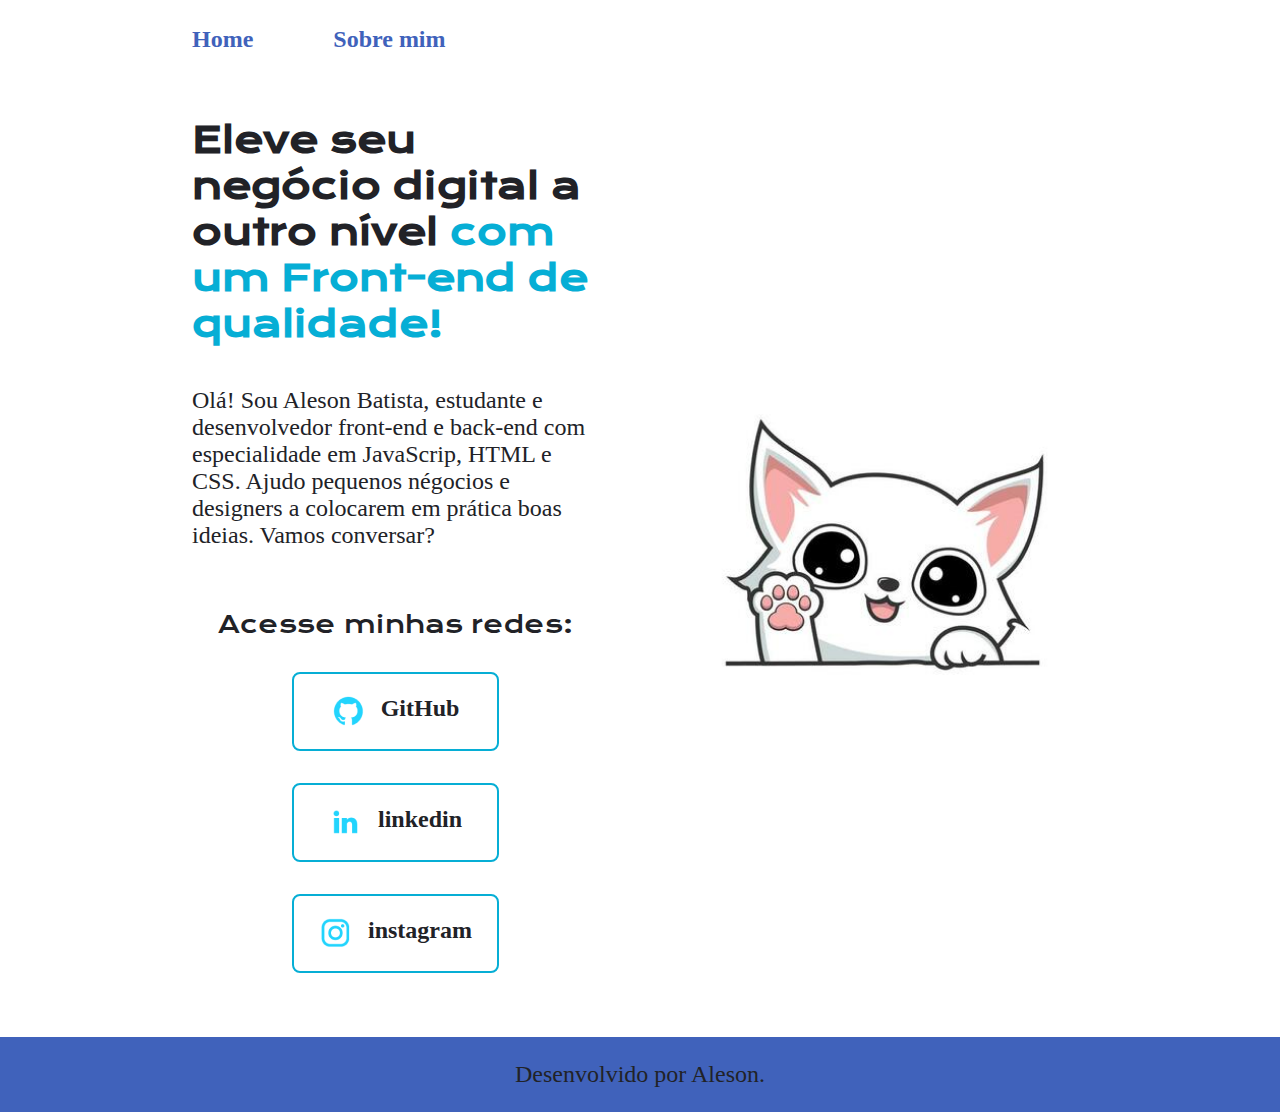
<file: index.html>
<html lang="pt-br">
<head>
    <meta charset="UTF-8">
    <meta http-equiv="X-UA-Compatible" content="IE=edge">
    <meta name="viewport" content="width=device-width, initial-scale=1.0">
    <title>Portfolio</title>
    <link rel="stylesheet" href="./styles/style.css">
</head>
<body>
  <header class="cabecalho">
    <nav class="cabecalho__menu">
      <a class="cabecalho__menu__link" href="index.html">Home</a>
      <a class="cabecalho__menu__link" href="about.html">Sobre mim</a>
    </nav>
  </header>
  <main class="apresentacao">
    <section class="apresentacao__conteudo">
      <h1 class="apresentacao__conteudo__titulo">Eleve seu negócio digital a outro nível <strong class="titulo-destaque"> com um Front-end de qualidade!</strong></h1>
      <p class="apresentacao__conteudo__texto">Olá! Sou Aleson Batista, estudante e desenvolvedor front-end e back-end com especialidade em JavaScrip, HTML e CSS. Ajudo pequenos négocios e designers a colocarem em prática boas ideias. Vamos conversar?</p>
      <div class="apresentacao__links">
        <h2 class="apresentacao__links__subtitulo">Acesse minhas redes:</h2>
        <a class="apresentacao__links__navegacao" href="https://github.com/Alesonb" >
          <img src="./assets/github.png">
          GitHub</a>
          <a class="apresentacao__links__navegacao" href="https://linkedin.com" >
            <img src="./assets/linkedin.png">
            linkedin</a>
            <a class="apresentacao__links__navegacao" href="https://www.instagram.com/alesonbattista/" >
              <img src="./assets/instagram.png">
              instagram</a>  
      </div>
  </section>
    <img class="apresentacao__imagem" src="gato fofo.jpg" alt="foto de um gato fofo" >
  </main>
  <footer class="rodape">
    <p>Desenvolvido por Aleson.</p>
  </footer>
</body>
</html>
</file>
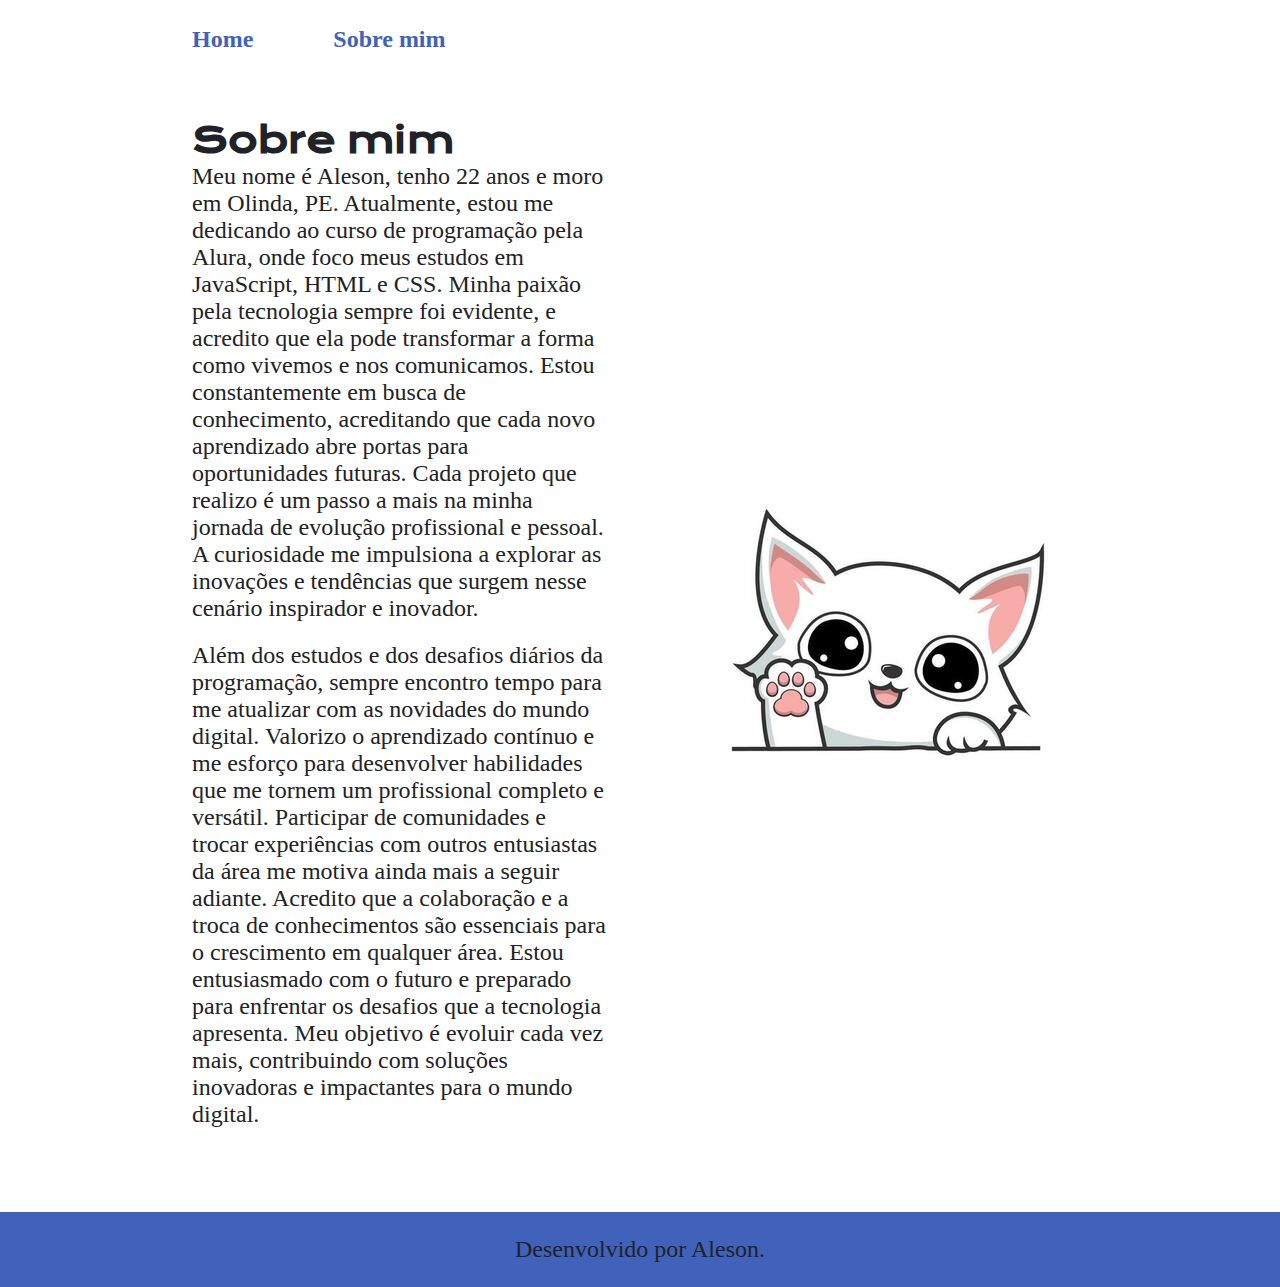
<file: about.html>
<!DOCTYPE html>
<html lang="pt-br">
<head>
    <meta charset="UTF-8">
    <meta http-equiv="X-UA-Compatible" content="IE=edge">
    <meta name="viewport" content="width=device-width, initial-scale=1.0">
    <title>Sobre mim</title>
    <link rel="stylesheet" href="./styles/style.css">
</head>
<body>
    <header class="cabecalho">
        <nav class="cabecalho__menu">
            <a class="cabecalho__menu__link" href="index.html">Home</a>
            <a class="cabecalho__menu__link" href="about.html">Sobre mim</a>
        </nav>
    </header>

    <main class="apresentacao">
        <section>
            <h1 class="apresentacao__conteudo__titulo">Sobre mim</h1>
            <p class="apresentacao__conteudo__texto">Meu nome é Aleson, tenho 22 anos e moro em Olinda, PE. Atualmente, estou me dedicando ao curso de programação pela Alura, onde foco meus estudos em JavaScript, HTML e CSS. Minha paixão pela tecnologia sempre foi evidente, e acredito que ela pode transformar a forma como vivemos e nos comunicamos. Estou constantemente em busca de conhecimento, acreditando que cada novo aprendizado abre portas para oportunidades futuras. Cada projeto que realizo é um passo a mais na minha jornada de evolução profissional e pessoal. A curiosidade me impulsiona a explorar as inovações e tendências que surgem nesse cenário inspirador e inovador.</p>
            <p class="apresentacao__conteudo__texto">Além dos estudos e dos desafios diários da programação, sempre encontro tempo para me atualizar com as novidades do mundo digital. Valorizo o aprendizado contínuo e me esforço para desenvolver habilidades que me tornem um profissional completo e versátil. Participar de comunidades e trocar experiências com outros entusiastas da área me motiva ainda mais a seguir adiante. Acredito que a colaboração e a troca de conhecimentos são essenciais para o crescimento em qualquer área. Estou entusiasmado com o futuro e preparado para enfrentar os desafios que a tecnologia apresenta. Meu objetivo é evoluir cada vez mais, contribuindo com soluções inovadoras e impactantes para o mundo digital.</p>
        </section>
        <img class="apresentacao__imagem" src="gato fofo.jpg" alt="foto de um gato fofo" >
    </main>

    <footer class="rodape">
        <p>Desenvolvido por Aleson.</p>
      </footer>
</body>
</html>
</file>
<file: styles/style.css>
@import url('https://fonts.googleapis.com/css2?family=Krona+One&family=Montserrat:wght@600&display=swap');

:root {
    --cor-primaria: #FFFFFF;
    --cor-secundaria: #212227;
    --cor-terciaria: #06AED5;
    --cor-quaternario: #4062BB;

    --fonte-primaria: "Krona One", serif;
    --fonte-secundaria: 'montserrat' sans-serif
}

* {
    margin: 0;
    padding: 0;
}

body {
    box-sizing: border-box;
    width: 100%;
    background-color: var(--cor-primaria);
    color: var(--cor-secundaria);
}

.cabecalho {
    padding: 2% 0% 0% 15%;
}

.cabecalho__menu {
    display: flex;
    gap: 80px;
}

.cabecalho__menu__link {
    font-family: var(--fonte-secundaria);
    font-size: 1.5rem;
    font-weight: 600;
    color: var(--cor-quaternario);
    text-decoration: none;
}

.apresentacao {
    padding: 5% 15%;
    display: flex;
    align-items: center;
    justify-content: space-between;
    gap: 82px;
}

.apresentacao__conteudo {
    width: 50%;
    display: flex;
    flex-direction: column;
    gap: 40px;
}

.apresentacao__conteudo__titulo {
    font-size: 2.25rem;
    font-family: var(--fonte-primaria);
}

.titulo-destaque {
    color: var(--cor-terciaria);
}

.apresentacao__conteudo__texto {
    font-size: 1.5rem;
    font-family: var(--fonte-secundaria);
    font-weight: 400;
    font-style: normal;
    margin-bottom: 20px; /* Ajuste o valor conforme necessário */                                                                               
}

.apresentacao__links {
    display: flex;
    flex-direction: column;
    align-items: center;
    justify-content: space-between;
    gap: 32px;
}

.apresentacao__links__subtitulo {
    font-family: var(--fonte-primaria);
    font-weight: 400;
    font-size: 1.5rem;
}

.apresentacao__links__navegacao {
    display: flex;
    justify-content: center;
    gap: 16px;
    border: 2px solid var(--cor-terciaria);
    width: 50%;
    text-align: center;
    border-radius: 8px;
    font-size: 1.5rem;
    font-weight: 600;
    padding: 21.5px 0;
    text-decoration: none;
    color:#212227;
    font-family: var(--fonte-secundaria);
}

.apresentacao__links__link:hover {
    background-color: var(--cor-quaternario);
}

.apresentacao__imagem {
    width: 50%;
}

.rodape {
    padding: 24px;
    color: #212227;
    background-color: var(--cor-quaternario);
    text-align: center;
    font-family: var(--fonte-secundaria);
    font-size: 1.5rem;
    font-weight: 400;
}

@media (max-width:1200px ) {
    .cabecalho {
        padding: 10%;
    }

    .cabecalho__menu {
        justify-content: center;
    }

    .apresentacao {
        flex-direction: column-reverse;
        padding: 5%;
    }
    
    .apresentacao__conteudo {
        width: auto;
    }
}
</file>
